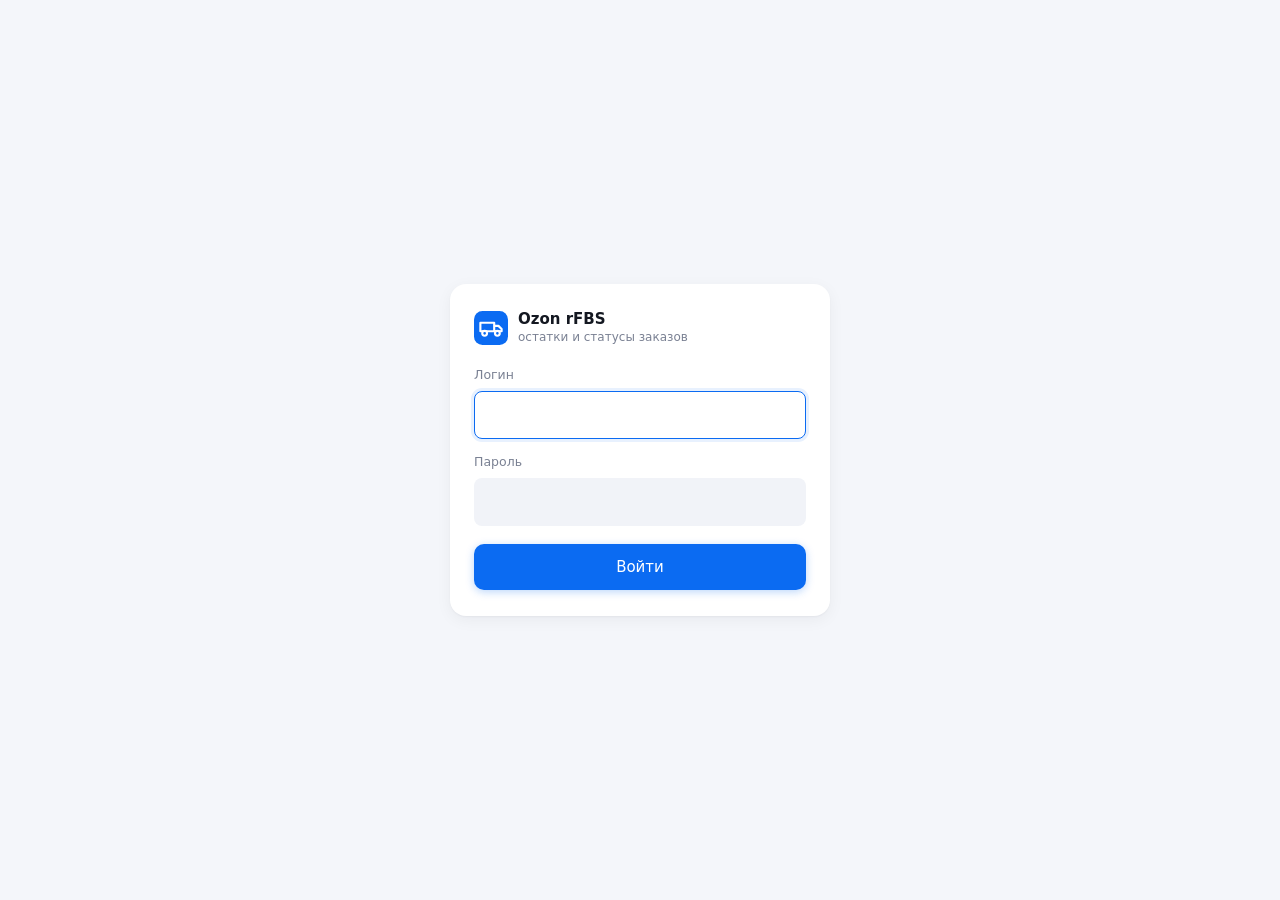
<file: app/static/login.html>
<!doctype html>
<html lang="ru">
<head>
<meta charset="utf-8">
<meta name="viewport" content="width=device-width, initial-scale=1, viewport-fit=cover">
<title>Вход · Ozon rFBS</title>
<link rel="icon" href="icon.svg" type="image/svg+xml">
<link rel="manifest" href="manifest.webmanifest">
<link rel="apple-touch-icon" href="apple-touch-icon.png">
<meta name="theme-color" content="#f4f6fa">
<meta name="apple-mobile-web-app-capable" content="yes">
<meta name="mobile-web-app-capable" content="yes">
<meta name="apple-mobile-web-app-title" content="Ozon rFBS">
<link rel="stylesheet" href="style.css">
<link rel="stylesheet" href="mobile.css">
</head>
<body class="login-page">
<main class="login-wrap">
  <form class="card login-card" id="f" autocomplete="on">
    <div class="brand"><img src="icon.svg" alt="" class="logo"><div><b>Ozon rFBS</b><span>остатки и статусы заказов</span></div></div>
    <label class="fld">Логин<input id="u" name="username" autocomplete="username" autocapitalize="none" autocorrect="off" spellcheck="false" required></label>
    <label class="fld">Пароль<input id="p" name="password" type="password" autocomplete="current-password" required></label>
    <button class="btn primary lg" type="submit" id="go">Войти</button>
    <div id="err" class="login-err hidden"></div>
  </form>
</main>
<script>
'use strict';
const f = document.getElementById('f'), err = document.getElementById('err'), go = document.getElementById('go');
document.getElementById('u').focus();
f.onsubmit = async e => {
  e.preventDefault();
  go.disabled = true; err.classList.add('hidden');
  try {
    const r = await fetch('/api/login', { method: 'POST', headers: { 'Content-Type': 'application/json' },
      body: JSON.stringify({ user: f.u.value.trim(), password: f.p.value }) });
    const j = await r.json().catch(() => ({}));
    if (!r.ok) throw new Error(j.error || ('Ошибка ' + r.status));
    location.replace('/');
  } catch (ex) {
    err.textContent = ex.message === 'Failed to fetch' ? 'Нет связи с сервером. Проверьте, что Tailscale включён.' : ex.message;
    err.classList.remove('hidden'); f.p.select();
  } finally { go.disabled = false; }
};
</script>
</body>
</html>
</file>
<file: app/static/style.css>
:root {
  --bg: #f4f6fa; --card: #ffffff; --ink: #141821; --ink2: #3c4252; --muted: #7a8193; --line: #e6e9f0; --field: #f1f3f8;
  --accent: #0b6bf2; --accent-2: #0759cc; --accent-soft: #e8f1fe; --accent-ink: #ffffff;
  --ok: #128a50; --ok-soft: #e2f6eb; --warn: #a96300; --warn-soft: #fff3df; --err: #d2382d; --err-soft: #fdeceb;
  --test: #6d3fd1; --test-soft: #f1ebfd;
  --r-lg: 16px; --r-md: 10px; --r-sm: 8px;
  --shadow: 0 1px 2px rgba(20, 24, 33, .04), 0 4px 16px rgba(20, 24, 33, .05);
}
* { box-sizing: border-box; }
html, body { margin: 0; background: var(--bg); color: var(--ink); font: 14px/1.5 "Segoe UI Variable Text", "Segoe UI", system-ui, -apple-system, Roboto, Arial, sans-serif; -webkit-font-smoothing: antialiased; }
button, input, select, textarea { font: inherit; color: inherit; }
.hidden { display: none !important; }
.muted { color: var(--muted); }
.small { font-size: 12.5px; }
.r { text-align: right; }
b { font-weight: 600; }

/* шапка */
.top { position: sticky; top: 0; z-index: 20; background: rgba(244, 246, 250, .88); backdrop-filter: saturate(1.4) blur(12px); }
.top-in { max-width: 1280px; margin: 0 auto; display: flex; align-items: center; gap: 24px; padding: 12px 24px; flex-wrap: wrap; }
.brand { display: flex; align-items: center; gap: 10px; white-space: nowrap; }
.brand .logo { width: 34px; height: 34px; }
.brand b { display: block; font-size: 15px; line-height: 1.2; }
.brand span { display: block; font-size: 12px; color: var(--muted); }
.tabs { display: flex; gap: 4px; background: #e8ebf2; padding: 4px; border-radius: 999px; }
.tabs button { border: 0; background: none; padding: 7px 18px; border-radius: 999px; cursor: pointer; color: var(--ink2); font-weight: 500; }
.tabs button:hover { color: var(--ink); }
.tabs button.on { background: var(--card); color: var(--ink); box-shadow: 0 1px 3px rgba(20, 24, 33, .12); }
.shop { margin-left: auto; display: flex; gap: 8px; align-items: center; }
.shop select { min-width: 200px; background: var(--card); border-radius: 999px; padding-left: 14px; box-shadow: var(--shadow); }
.icon-btn { width: 36px; height: 36px; border-radius: 50%; border: 0; background: var(--card); box-shadow: var(--shadow); cursor: pointer; color: var(--muted); font-size: 15px; }
.icon-btn:hover { color: var(--err); }
.dot { width: 10px; height: 10px; border-radius: 50%; background: #c9ced9; }
.dot.on { background: var(--ok); box-shadow: 0 0 0 4px var(--ok-soft); }
.dot.on.test { background: var(--test); box-shadow: 0 0 0 4px var(--test-soft); }

main { max-width: 1280px; margin: 0 auto; padding: 8px 24px 80px; }

/* карточки */
.card { background: var(--card); border-radius: var(--r-lg); padding: 20px 22px; margin-bottom: 16px; box-shadow: var(--shadow); }
.card-h { display: flex; align-items: center; gap: 14px; margin-bottom: 16px; flex-wrap: wrap; }
.card-h > div:not(.actions) { flex: 1 1 320px; min-width: 0; }
.card-h h2 { font-size: 16px; font-weight: 600; margin: 0; }
.card-h .sub { margin: 2px 0 0; font-size: 12.5px; color: var(--muted); }
.card-h .actions { margin-left: auto; display: flex; gap: 8px; align-items: center; }
.step { flex: none; width: 32px; height: 32px; border-radius: 10px; background: var(--accent-soft); color: var(--accent); display: grid; place-items: center; font-weight: 700; }
.banner { padding: 12px 16px; border-radius: var(--r-md); background: var(--accent-soft); color: #0a4aa8; margin-bottom: 16px; }
.banner.warn { background: var(--warn-soft); color: var(--warn); }
.banner.err { background: var(--err-soft); color: var(--err); }
.banner.test { background: var(--test-soft); color: var(--test); }

/* кнопки */
.btn { border: 0; background: var(--field); padding: 8px 14px; border-radius: var(--r-sm); cursor: pointer; white-space: nowrap; font-weight: 500; color: var(--ink); display: inline-flex; align-items: center; gap: 6px; }
.btn:hover { background: #e6e9f1; }
.btn:active { transform: translateY(1px); }
.btn.primary { background: var(--accent); color: var(--accent-ink); box-shadow: 0 2px 8px rgba(11, 107, 242, .28); }
.btn.primary:hover { background: var(--accent-2); }
.btn.soft { background: var(--accent-soft); color: var(--accent); }
.btn.ghost { background: none; color: var(--ink2); }
.btn.ghost:hover { background: var(--field); }
.btn.danger { background: var(--err-soft); color: var(--err); }
.btn.stop { background: var(--err); color: #fff; box-shadow: 0 2px 8px rgba(210, 56, 45, .28); }
.btn.sm { padding: 5px 10px; font-size: 13px; }
.btn.lg { padding: 12px 26px; font-size: 15px; border-radius: var(--r-md); }
.btn:disabled { opacity: .45; cursor: default; box-shadow: none; }

/* поля */
input, select { border: 1px solid transparent; border-radius: var(--r-sm); padding: 8px 10px; background: var(--field); min-width: 0; }
input:focus, select:focus { outline: none; border-color: var(--accent); background: #fff; box-shadow: 0 0 0 3px var(--accent-soft); }
.fld { display: flex; flex-direction: column; gap: 6px; font-size: 12.5px; color: var(--muted); }
.fld input, .fld select { font-size: 14px; color: var(--ink); }
.fld.inline { flex-direction: row; align-items: center; gap: 10px; }
.w110 { width: 110px; }
.grow { flex: 1; }
.row { display: flex; gap: 10px; align-items: center; margin-top: 14px; }
.row.tight { margin: 0; gap: 6px; }
.row.wrap { flex-wrap: wrap; }
.row.r { justify-content: flex-end; }
.form2 { display: grid; grid-template-columns: 1fr 1fr; gap: 14px 18px; }
.form3 { display: grid; grid-template-columns: 2fr 1fr 1fr; gap: 14px 18px; }
@media (max-width: 800px) { .form2, .form3 { grid-template-columns: 1fr; } }

.seg { display: inline-flex; background: var(--field); border-radius: 999px; padding: 3px; }
.seg label { cursor: pointer; }
.seg input { display: none; }
.seg span { display: block; padding: 6px 14px; border-radius: 999px; color: var(--ink2); font-size: 13px; }
.seg input:checked + span { background: #fff; color: var(--ink); box-shadow: 0 1px 3px rgba(20, 24, 33, .12); }
.seg.big span { padding: 9px 18px; font-size: 14px; font-weight: 500; }
#modeSeg input[value=test]:checked + span { color: var(--test); }
#modeSeg input[value=live]:checked + span { color: var(--err); }

.prods { display: grid; grid-template-columns: 1fr 1fr; gap: 10px; margin-top: 14px; }
.prod { background: var(--field); border-radius: var(--r-md); padding: 10px 14px; }
.prod .t { font-weight: 600; }
.prod.miss { background: var(--err-soft); color: var(--err); }
.stk { display: inline-block; margin-top: 4px; font-size: 12.5px; }
.stk b { font-size: 14px; }
.msgs { margin-top: 10px; font-size: 13px; }
.msgs div { padding: 6px 10px; border-radius: 6px; background: var(--field); margin-top: 6px; }
.msgs .test { background: var(--test-soft); color: var(--test); }
.msgs .ok { background: var(--ok-soft); color: var(--ok); }
.msgs .err { background: var(--err-soft); color: var(--err); }

.auto { display: flex; gap: 16px; align-items: center; flex-wrap: wrap; }
.runinfo { font-size: 13px; color: var(--muted); }
.runinfo .e { color: var(--err); }

/* таблицы */
.scroll { overflow-x: auto; }
/* Таблицы заказов: фиксированная высота с прокруткой, шапка остаётся на месте */
.tablebox { max-height: min(560px, 65vh); overflow: auto; border: 1px solid var(--line); border-radius: var(--r-md); }
.tablebox thead th { position: sticky; top: 0; z-index: 1; background: var(--card); box-shadow: inset 0 -1px 0 var(--line); }
.tablebox::-webkit-scrollbar { width: 10px; height: 10px; }
.tablebox::-webkit-scrollbar-thumb { background: #cfd5e1; border-radius: 10px; border: 2px solid var(--card); }
.tablebox::-webkit-scrollbar-track { background: transparent; }
table.grid { width: 100%; border-collapse: collapse; }
.grid th { text-align: left; font-size: 11.5px; font-weight: 600; text-transform: uppercase; letter-spacing: .04em; color: var(--muted); padding: 8px 10px; border-bottom: 1px solid var(--line); white-space: nowrap; }
.grid td { padding: 10px; border-bottom: 1px solid var(--line); vertical-align: top; font-size: 13px; }
.grid tr:last-child td { border-bottom: 0; }
.grid tr.fin td { opacity: .55; }
.pn { font-weight: 600; font-variant-numeric: tabular-nums; }
.st { white-space: nowrap; font-variant-numeric: tabular-nums; }
.st.done { color: var(--ok); }
.st.plan { color: var(--ink2); }
.st.simu { color: var(--test); }
.st.manual { color: var(--warn); }
.chip { display: inline-block; padding: 2px 8px; border-radius: 999px; font-size: 12px; background: var(--field); color: var(--ink2); white-space: nowrap; }
.chip.ok { background: var(--ok-soft); color: var(--ok); }
.chip.warn { background: var(--warn-soft); color: var(--warn); }
.chip.err { background: var(--err-soft); color: var(--err); }
.chip.next { background: var(--accent-soft); color: var(--accent); }
.note { font-size: 12px; margin-top: 4px; }
.note.err { color: var(--err); }
.note.warn { color: var(--warn); }
.empty { padding: 18px 10px; text-align: center; }
details.skipped summary { cursor: pointer; }
details.skipped[open] summary { margin-bottom: 12px; }

/* журнал */
.log { font: 12.5px/1.55 ui-monospace, "Cascadia Mono", Consolas, monospace; max-height: calc(100vh - 260px); overflow: auto; background: #fbfcfe; border-radius: var(--r-md); padding: 10px 12px; border: 1px solid var(--line); }
.log div { padding: 1px 0; white-space: pre-wrap; }
.log .tm { color: var(--muted); margin-right: 8px; }
.log .ok { color: var(--ok); }
.log .err { color: var(--err); }
.log .warn { color: var(--warn); }
.log .test { color: var(--test); }

.shops { display: flex; flex-direction: column; gap: 8px; }
.shoprow { display: flex; align-items: center; gap: 10px; padding: 10px 14px; background: var(--field); border-radius: var(--r-md); }
.shoprow .n { font-weight: 600; }
.shoprow .a { margin-left: auto; display: flex; gap: 6px; }
.pathbox { background: var(--field); padding: 10px 14px; border-radius: var(--r-md); font-family: ui-monospace, Consolas, monospace; font-size: 12.5px; word-break: break-all; }

.foot-bar { text-align: center; font-size: 12px; color: var(--muted); padding: 10px; }
.toast { position: fixed; left: 50%; bottom: 28px; transform: translateX(-50%); background: var(--ink); color: #fff; padding: 10px 18px; border-radius: 10px; z-index: 50; box-shadow: 0 8px 24px rgba(0, 0, 0, .2); max-width: 80vw; }
.toast.err { background: var(--err); }
.modal { position: fixed; inset: 0; background: rgba(20, 24, 33, .4); display: grid; place-items: center; z-index: 60; }
.modal-box { background: #fff; border-radius: var(--r-lg); padding: 22px; width: min(520px, 92vw); box-shadow: 0 20px 60px rgba(0, 0, 0, .25); }

/* партии */
.wh { margin-top: 0; max-width: 760px; }
.batches td { vertical-align: middle; }
.batches input { width: 100%; }
.batches input.qty { width: 90px; text-align: right; }
.batches tr.active td { background: #f3f8ff; }
.batches tr.done td { color: var(--muted); }
.bn { font-weight: 600; font-variant-numeric: tabular-nums; }
.pname { font-size: 12px; color: var(--muted); max-width: 260px; overflow: hidden; text-overflow: ellipsis; white-space: nowrap; }
.pname.miss { color: var(--err); }
.bar { height: 6px; background: var(--field); border-radius: 6px; overflow: hidden; margin-top: 6px; }
.bar i { display: block; height: 100%; background: var(--accent); border-radius: 6px; }
.icons { display: flex; gap: 2px; justify-content: flex-end; }
.icons .btn { padding: 4px 8px; }
/* сохранённые очереди */
.tplbar { margin: 0 0 12px; }
.tplsel { min-width: 280px; max-width: 420px; }
.tpls { display: flex; flex-direction: column; gap: 14px; }
.tpl { border: 1px solid var(--line); border-radius: var(--r-md); padding: 12px 14px; }
.tpl-h { margin-bottom: 8px; gap: 10px; }
.tpl .tname { min-width: 320px; font-weight: 600; }
.tplrows td { vertical-align: middle; padding: 6px 10px; }
.tplrows input { width: 100%; }
.tplrows input.qty { width: 90px; text-align: right; }
.modal-list { max-height: 260px; overflow: auto; background: var(--field); border-radius: var(--r-sm); padding: 8px 12px; font-size: 13px; margin: 8px 0; }
#modalBody { max-height: 70vh; overflow: auto; }
input.full { width: 100%; margin-top: 6px; }
.subh { font-size: 13px; font-weight: 600; margin: 20px 0 10px; color: var(--ink2); }
.self-end { align-self: end; }
.batches tr.next td { background: #f6faf3; }
.switch { display: inline-flex; align-items: center; gap: 8px; cursor: pointer; font-size: 13px; }
/* управление очередью */
.qbar { display: flex; flex-direction: column; gap: 8px; padding: 14px 16px; margin: 0 0 14px; background: var(--field); border-radius: var(--r-md); }
.qbar .tplsel { min-height: 44px; }
.qstate { font-size: 15px; font-weight: 600; margin-right: 6px; }
.qstate.run { color: var(--ok); }
.qstate.pause { color: var(--warn); }
.qstate.fin { color: var(--accent); }
.batches tr.skipped td { color: var(--muted); }
.banner .row { margin-top: 8px; }
.wh select { min-width: 0; }
.dot.on.pause { background: var(--warn); box-shadow: 0 0 0 4px var(--warn-soft); }
.modal-btns { display: flex; flex-direction: column; gap: 8px; margin-top: 14px; }
.modal-btns .btn { width: 100%; justify-content: center; }
@media (max-width: 600px) { .tplsel { min-width: 0; width: 100%; } .qbar .btn.lg { flex: 1; } }
</file>
<file: app/static/mobile.css>
/* Серверная версия (rfbs_server): мобильная вёрстка, нижняя панель вкладок, страница входа.
   Подключается после style.css программы автора и только дополняет его. */

.tabs .ti { display: none; font-style: normal; }
.ord-tg { display: none; }
#logoutBtn svg { width: 18px; height: 18px; vertical-align: middle; }

/* ---------- страница входа ---------- */
.login-wrap { min-height: 100vh; min-height: 100dvh; display: grid; place-items: center; padding: 24px 16px; }
.login-card { width: min(380px, 100%); display: flex; flex-direction: column; gap: 14px; padding: 26px 24px; margin: 0; }
.login-card .brand { margin-bottom: 6px; }
.login-card .btn { justify-content: center; margin-top: 4px; }
.login-card input { font-size: 16px; padding: 11px 12px; }
.login-err { background: var(--err-soft); color: var(--err); padding: 10px 12px; border-radius: var(--r-sm); font-size: 13.5px; }

/* ---------- телефон ---------- */
@media (max-width: 760px) {
  html, body { font-size: 15px; }
  body { padding-bottom: calc(64px + env(safe-area-inset-bottom)); }

  /* шапка: логотип, магазин, индикатор.
     backdrop-filter у шапки убираем: иначе нижняя панель (position: fixed внутри шапки) прилипает к шапке, а не к экрану */
  .top { backdrop-filter: none; -webkit-backdrop-filter: none; background: rgba(244, 246, 250, .97); box-shadow: 0 1px 0 var(--line); }
  .top-in { padding: 8px 12px; padding-top: calc(8px + env(safe-area-inset-top)); gap: 10px; flex-wrap: nowrap; }
  .brand .logo { width: 30px; height: 30px; }
  .brand > div { display: none; }
  .login-card .brand > div { display: block; }
  .shop { flex: 1; min-width: 0; margin-left: 0; }
  .shop select { flex: 1; min-width: 0; width: 100%; height: 40px; }
  .icon-btn { flex: none; width: 40px; height: 40px; }

  /* вкладки — нижняя панель, как в приложениях */
  .tabs { position: fixed; left: 0; right: 0; bottom: 0; z-index: 30; display: grid; grid-template-columns: repeat(3, 1fr);
    gap: 0; padding: 4px 6px calc(4px + env(safe-area-inset-bottom)); border-radius: 0; background: rgba(255, 255, 255, .96);
    backdrop-filter: saturate(1.4) blur(12px); box-shadow: 0 -1px 0 var(--line), 0 -4px 16px rgba(20, 24, 33, .05); }
  .tabs button { display: flex; flex-direction: column; align-items: center; gap: 1px; padding: 6px 4px; border-radius: 12px; font-size: 11.5px; min-height: 52px; justify-content: center; }
  .tabs button .ti { display: block; font-size: 20px; line-height: 1.1; filter: grayscale(1); opacity: .6; }
  .tabs button.on { background: var(--accent-soft); color: var(--accent); box-shadow: none; }
  .tabs button.on .ti { filter: none; opacity: 1; }

  main { padding: 6px 10px 24px; }
  .card { padding: 16px 14px; border-radius: 14px; margin-bottom: 12px; }
  .card-h { gap: 10px; margin-bottom: 12px; }
  .card-h > div:not(.actions) { flex: 1; min-width: 0; }
  .card-h .actions { margin-left: 0; width: 100%; flex-wrap: wrap; }
  .card-h .actions > .btn, .card-h .actions > a.btn { flex: 1; justify-content: center; }
  .banner { padding: 10px 12px; margin-bottom: 12px; font-size: 13.5px; }

  /* крупные кнопки и поля под палец; 16px — чтобы iPhone не увеличивал страницу при вводе */
  .btn { min-height: 42px; padding: 9px 14px; justify-content: center; }
  .btn.sm { min-height: 38px; padding: 7px 12px; font-size: 14px; }
  input, select { font-size: 16px; min-height: 42px; }
  .fld input, .fld select { font-size: 16px; }
  .row { flex-wrap: wrap; }
  .row .grow { flex-basis: 100%; }
  .row.tight.wh .grow { flex-basis: 0; }
  .wh { max-width: none; }
  .msgs { font-size: 13.5px; }

  /* очередь: Начать / Пауза / Закончить */
  .qbar { padding: 12px; gap: 10px; }
  .qbar .row { gap: 8px; }
  #qIdle .tplsel { flex-basis: 100%; width: 100%; max-width: none; }
  #qIdle .btn.lg, #qRun .btn.lg { flex: 1; min-height: 50px; font-size: 16px; }
  #qRun .qstate { flex-basis: 100%; margin: 0; }
  .runinfo:empty { display: none; }
  #tab-orders .card > .row.wrap { gap: 8px; }
  #tab-orders .card > .row.wrap > .grow { display: none; }
  #tab-orders .card > .row.wrap > .btn, #tplRunBox, #tplRunBox .btn { flex: 1 1 calc(50% - 8px); }
  #batchSave { flex-basis: 100% !important; min-height: 48px; }
  #batchDirty { flex-basis: 100%; text-align: center; }

  /* тестовый режим и демо-заказы */
  .banner .row .btn { flex: 1 1 100%; }
  #demoBtns { display: flex; flex-wrap: wrap; gap: 6px; align-items: center; width: 100%; }
  #demoBtns.hidden { display: none; }
  #demoBtns .muted { flex-basis: 100%; }
  #demoBtns .btn { flex: 1 1 calc(50% - 6px); }

  /* настройки */
  .form2 { grid-template-columns: 1fr; }
  .form2 .self-end { margin-top: -4px; }
  .switch { align-items: flex-start; font-size: 14.5px; line-height: 1.35; padding: 6px 0; }
  .switch input { flex: none; width: 20px; height: 20px; min-height: 0; margin-top: 1px; }
  .modal-btns .btn { min-height: 48px; }

  /* ---------- таблицы → карточки ---------- */
  .scroll, .tablebox { overflow: visible; max-height: none; border: 0; border-radius: 0; }
  table.grid, table.grid tbody { display: block; width: 100%; }
  table.grid thead { display: none; }
  table.grid tr { display: block; background: var(--card); border: 1px solid var(--line); border-radius: 12px; padding: 8px 12px; margin-bottom: 10px; }
  table.grid td { display: flex; justify-content: space-between; align-items: center; gap: 12px; padding: 5px 0; border: 0; text-align: right; font-size: 14px; min-height: 30px; }
  table.grid td::before { content: attr(data-label); flex: none; max-width: 48%; text-align: left; color: var(--muted); font-size: 12.5px; }
  table.grid td:not([data-label])::before, table.grid td[data-label=""]::before { display: none; }
  table.grid td[colspan] { display: block; text-align: center; }
  table.grid td.r { text-align: right; }
  .grid tr.fin td { opacity: 1; }
  .grid tr.fin { opacity: .6; }

  /* целевые заказы: своё окошко на 60% высоты экрана со своей прокруткой */
  .tablebox.ordbox { max-height: 60vh; max-height: 60dvh; overflow-y: auto; overscroll-behavior: contain; -webkit-overflow-scrolling: touch;
    background: var(--field); border-radius: 12px; padding: 8px 8px 0; }
  .ordbox table.grid tr { margin-bottom: 8px; }
  /* свёрнутый заказ: только шапка (номер, партия, создан, статус Ozon) и «Сейчас» */
  #ordersTable tr:not(.open) td:not(:first-child):not(:last-child) { display: none; }
  #ordersTable tr:not(.open) td:last-child { padding-top: 6px; }
  #ordersTable tr:not(.open) td:last-child::before { display: none; }
  #ordersTable td:first-child { position: relative; padding-right: 44px; cursor: pointer; -webkit-tap-highlight-color: transparent; }
  .ord-tg { display: block; position: absolute; right: -6px; top: 0; width: 40px; height: 40px; min-height: 0; padding: 0; border: 0; border-radius: 10px; background: none; cursor: pointer; }
  .ord-tg::after { content: ""; position: absolute; left: 50%; top: 45%; width: 9px; height: 9px; border: solid var(--muted); border-width: 0 2px 2px 0;
    transform: translate(-50%, -50%) rotate(45deg); transition: transform .15s; }
  #ordersTable tr.open .ord-tg::after { transform: translate(-50%, -20%) rotate(-135deg); }
  .ord-tg:active { background: var(--accent-soft); }

  /* заказы: номер отправления — заголовок карточки */
  #ordersTable td:first-child, #skipTable td:first-child { display: block; text-align: left; border-bottom: 1px solid var(--line); padding-bottom: 8px; margin-bottom: 4px; }
  #ordersTable td:first-child::before, #skipTable td:first-child::before { display: none; }
  #ordersTable td:first-child .pn { font-size: 15px; }
  #ordersTable td:last-child { display: block; text-align: left; padding-top: 8px; }
  #ordersTable td:last-child::before { display: block; margin-bottom: 4px; }
  #skipTable td { align-items: flex-start; }
  #skipTable td:last-child { text-align: left; display: block; }
  #skipTable td:last-child::before { display: block; }

  /* партии и сохранённые очереди: строки с полями ввода */
  .batches tr.active { border-color: #bcd6fd; background: #f3f8ff; }
  .batches tr.next { background: #f6faf3; }
  .batches tr.active td, .batches tr.next td { background: none; }
  .batches td:first-child, .tplrows td:first-child { font-size: 15px; }
  .batches td:nth-child(5) { display: block; text-align: left; }
  .batches td:nth-child(5)::before { display: block; margin-bottom: 4px; }
  .batches td input, .tplrows td input { flex: 1; max-width: 62%; width: auto; text-align: right; }
  .batches input.qty, .tplrows input.qty { width: auto; max-width: 40%; }
  .batches td:nth-child(2), .batches td:nth-child(3) { flex-wrap: wrap; }
  .pname { max-width: 100%; flex-basis: 100%; white-space: normal; text-align: right; }
  .icons { width: 100%; justify-content: stretch; gap: 6px; }
  .icons .btn { flex: 1; min-height: 40px; }
  .tpl { padding: 10px; }
  .tpl-h { flex-wrap: wrap; }
  .tpl .tname { min-width: 0; flex-basis: 100%; }
  .tpl-h .grow { display: none; }
  .tpl-h .btn { flex: 1; }
  .tplrows tr { background: var(--bg); }

  /* журнал */
  #tab-log .card-h .actions .seg { width: 100%; display: grid; grid-template-columns: repeat(3, 1fr); }
  #tab-log .seg span { text-align: center; padding: 8px 4px; }
  .log { max-height: none; height: calc(100dvh - 340px); min-height: 280px; font-size: 12px; padding: 8px 10px; }

  /* магазины и пользователи */
  .shoprow { flex-wrap: wrap; padding: 10px 12px; }
  .shoprow .a { margin-left: 0; width: 100%; }
  .shoprow .a .btn { flex: 1; }
  .shoprow .a .chip { align-self: center; }

  /* сообщения и окна */
  .toast { bottom: calc(76px + env(safe-area-inset-bottom)); max-width: calc(100vw - 24px); width: max-content; text-align: center; }
  .modal { align-items: end; }
  .modal-box { width: 100%; border-radius: 18px 18px 0 0; padding: 20px 16px calc(16px + env(safe-area-inset-bottom)); }
  .modal-box .row.r .btn { flex: 1; }
  #modalBody { max-height: 65vh; }
  .foot-bar { padding-bottom: 16px; }
  details.skipped summary .small { display: block; }
}
</file>
